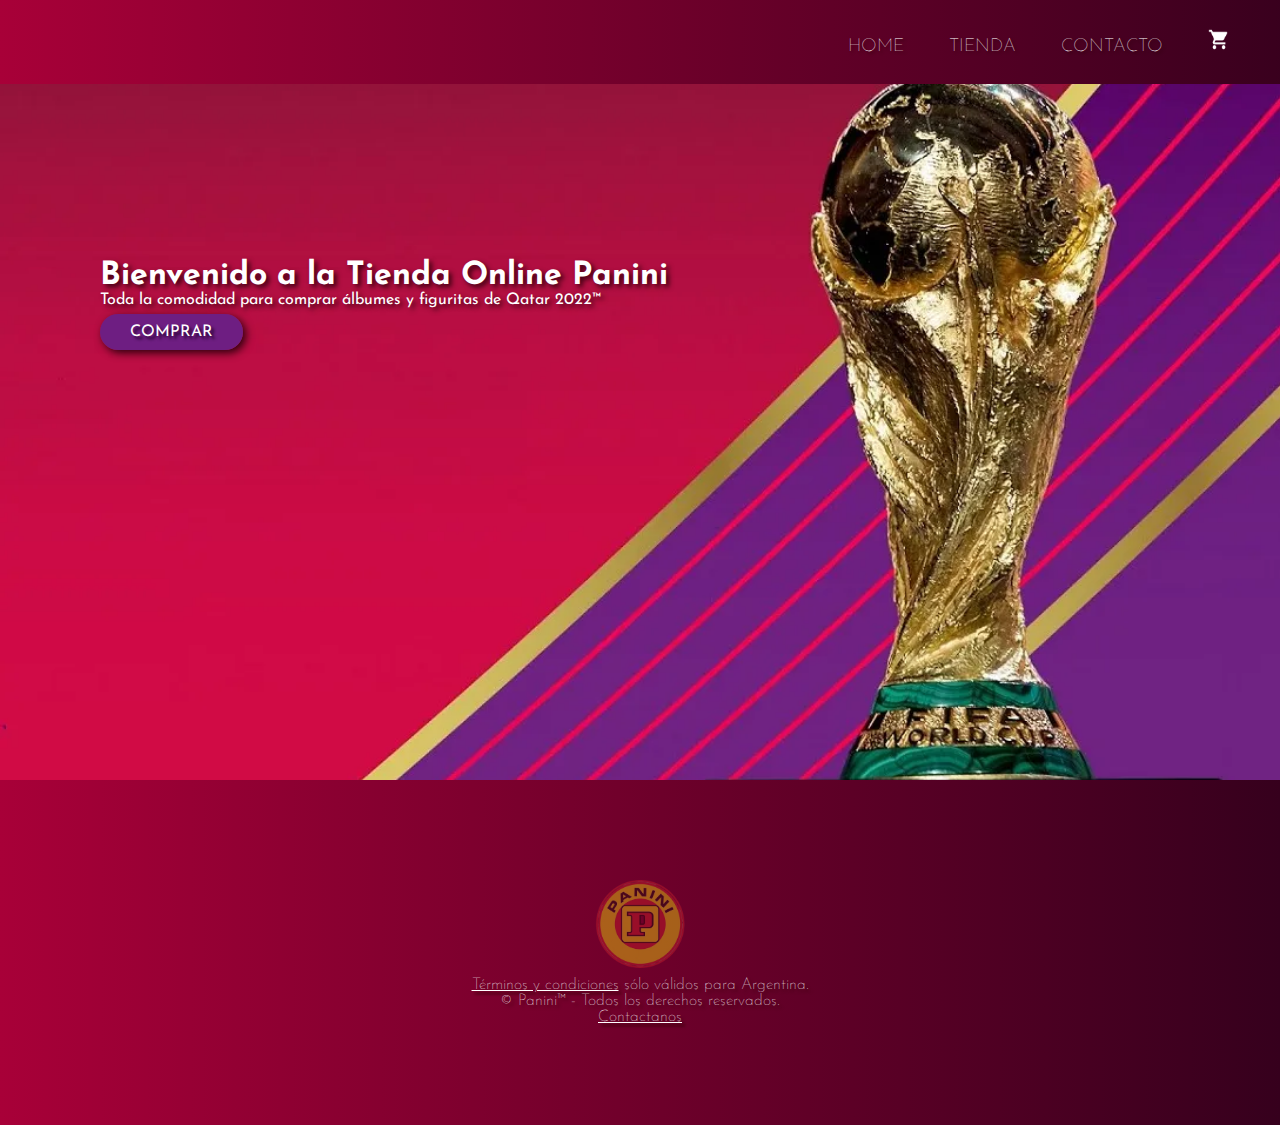
<file: index.html>
<!DOCTYPE html>
<html lang="en">

<head>
    <meta charset="UTF-8">
    <meta http-equiv="X-UA-Compatible" content="IE=edge">
    <meta name="viewport" content="width=device-width, initial-scale=1.0">
    <link rel="stylesheet" href="./css/style.css">
    <link rel="icon" href="./images/favic.png">
    <title>Panini</title>

    <!-- Fonts -->
    <link rel="preconnect" href="https://fonts.googleapis.com">
    <link rel="preconnect" href="https://fonts.gstatic.com" crossorigin>
    <link href="https://fonts.googleapis.com/css2?family=Josefin+Sans:wght@100;400&display=swap" rel="stylesheet">
</head>


<body>
    <div class="contenedor" id="fondoIndex">
        <!-- Header -->
        <div class="header">
            <nav class="menu">
                <a href="./index.html">HOME</a>
                <a href="./sections/tienda.html">TIENDA</a>
                <a href="./sections/contacto.html">CONTACTO</a>
                <a href=""><img src="./images/carrito.png" alt="Carrito"></a>
            </nav>   
        </div>

        <!-- Cuerpo -->
        <div class="cuerpo-index">
            <h1>Bienvenido a la Tienda Online Panini</h1>
            <p>Toda la comodidad para comprar álbumes y figuritas de Qatar 2022™</p><br>
            <a class="boton" href="./sections/tienda.html">COMPRAR</a>
        </div>

        <!-- Footer -->
        <div class="footer">
            <div>
                <a href="./index.html"><img src="./images/favic.png" alt="Logo panini"></a>
            </div>
            
            <div>
                <p><a href="./sections/terminos.html">Términos y condiciones</a> sólo válidos para Argentina.</p>
                <p>© Panini™ - Todos los derechos reservados.</p>
                <a href="./sections/contacto.html">Contactanos</a>
            </div>
        </div>
    </div>
</body>

</html>
</file>
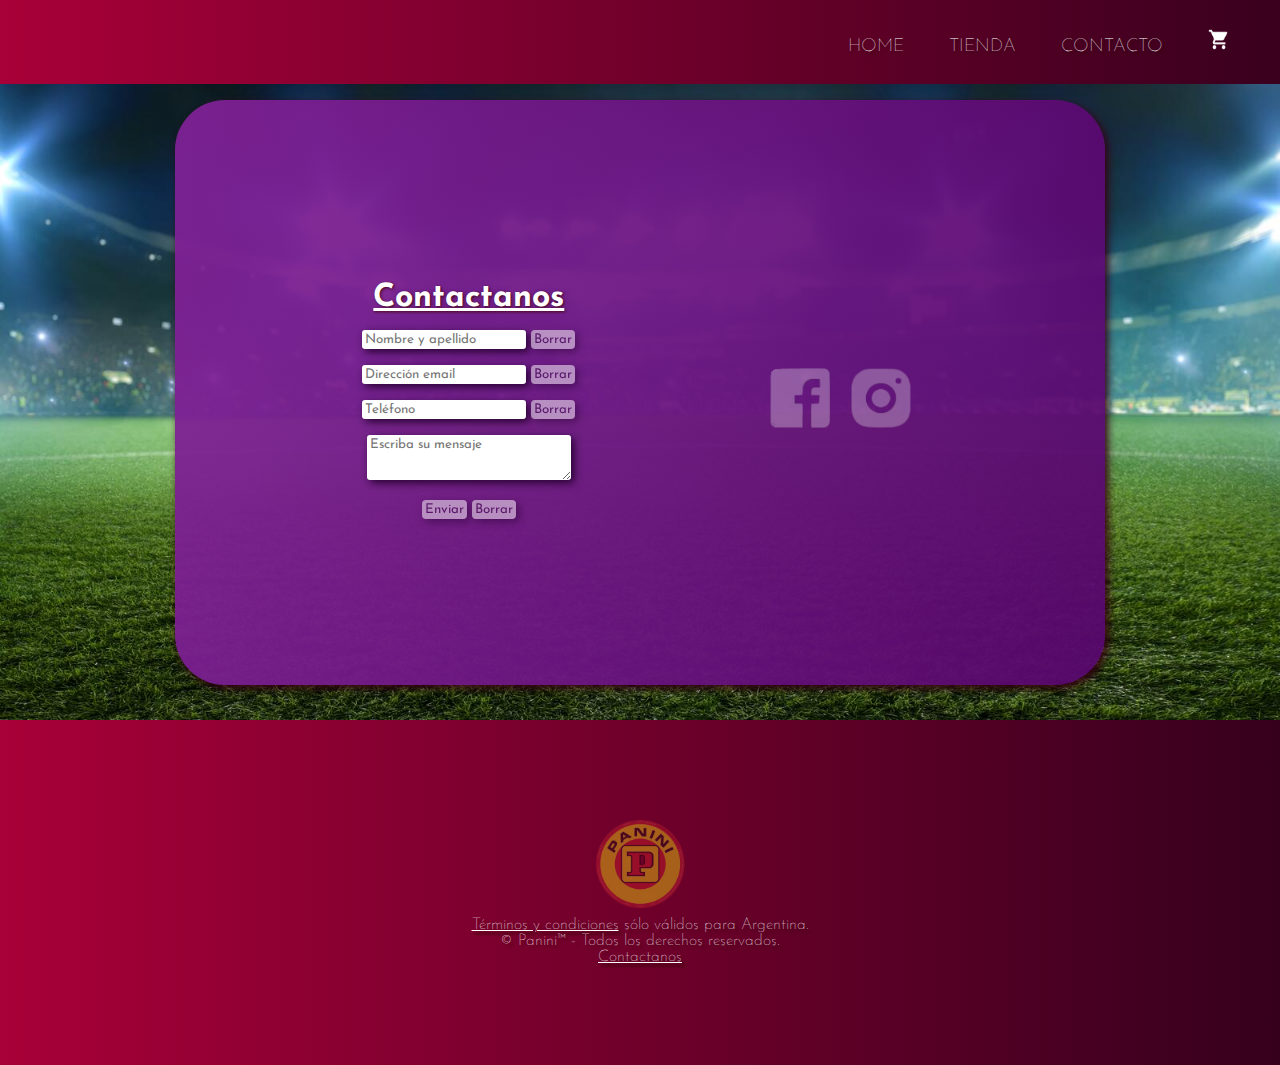
<file: sections/contacto.html>
<!DOCTYPE html>
<html lang="en">

<head>
    <meta charset="UTF-8">
    <meta http-equiv="X-UA-Compatible" content="IE=edge">
    <meta name="viewport" content="width=device-width, initial-scale=1.0">
    <link rel="stylesheet" href="../css/style.css">
    <link rel="icon" href="../images/favic.png">
    <title>Contacto</title>

    <!-- Fonts -->
    <link rel="preconnect" href="https://fonts.googleapis.com">
    <link rel="preconnect" href="https://fonts.gstatic.com" crossorigin>
    <link href="https://fonts.googleapis.com/css2?family=Josefin+Sans:wght@100;400&display=swap" rel="stylesheet">
</head>


<body>
    <div class="contenedor">
        <!-- Header -->
        <div class="header">
            <nav class="menu">
                <a href="../index.html">HOME</a>
                <a href="./tienda.html">TIENDA</a>
                <a href="./contacto.html">CONTACTO</a>
                <a href=""><img src="../images/carrito.png" alt="Carrito"></a>
            </nav>
        </div>

        <!-- Cuerpo -->
        <div class="cuerpo-contacto">
            <div class="divPrincipal">
                <div>
                    <h1>Contactanos</h1>
                    <form>
                        <br>
                        <input id="formularioContacto" type="text" name="nombre_apellido"
                            placeholder="Nombre y apellido" />
                        <input id="botonContacto" type="reset" value="Borrar">
                    </form>
                    <form>
                        <br>
                        <input id="formularioContacto" type="text" name="email" placeholder="Dirección email" />
                        <input id="botonContacto" type="reset" value="Borrar">
                    </form>
                    <form>
                        <br>
                        <input id="formularioContacto" type="text" name="telefono" placeholder="Teléfono" />
                        <input id="botonContacto" type="reset" value="Borrar">
                    </form>
                    <form>
                        <br><textarea id="formularioContacto" name="texto" rows="3" cols="25"
                            placeholder="Escriba su mensaje"></textarea><br><br>
                        <input id="botonContacto" type="submit" value="Enviar">
                        <input id="botonContacto" type="reset" value="Borrar">
                    </form>
                </div>
                <div>
                    <a href=""><img id="logo-insta" src="../images/face.png" alt="Logo facebook"></a>
                    <a href=""><img id="logo-face" src="../images/insta.png" alt="Logo instagram"></a>
                </div>
            </div>
        </div>

        <!-- Footer -->
        <div class="footer">
            <a href="../index.html"><img src="../images/favic.png" alt="Logo panini"></a>
            <p><a href="../sections/terminos.html">Términos y condiciones</a> sólo válidos para Argentina.</p>
            <p>© Panini™ - Todos los derechos reservados.</p>
            <a href="../sections/contacto.html">Contactanos</a>
        </div>
    </div>
</body>


</html>
</file>
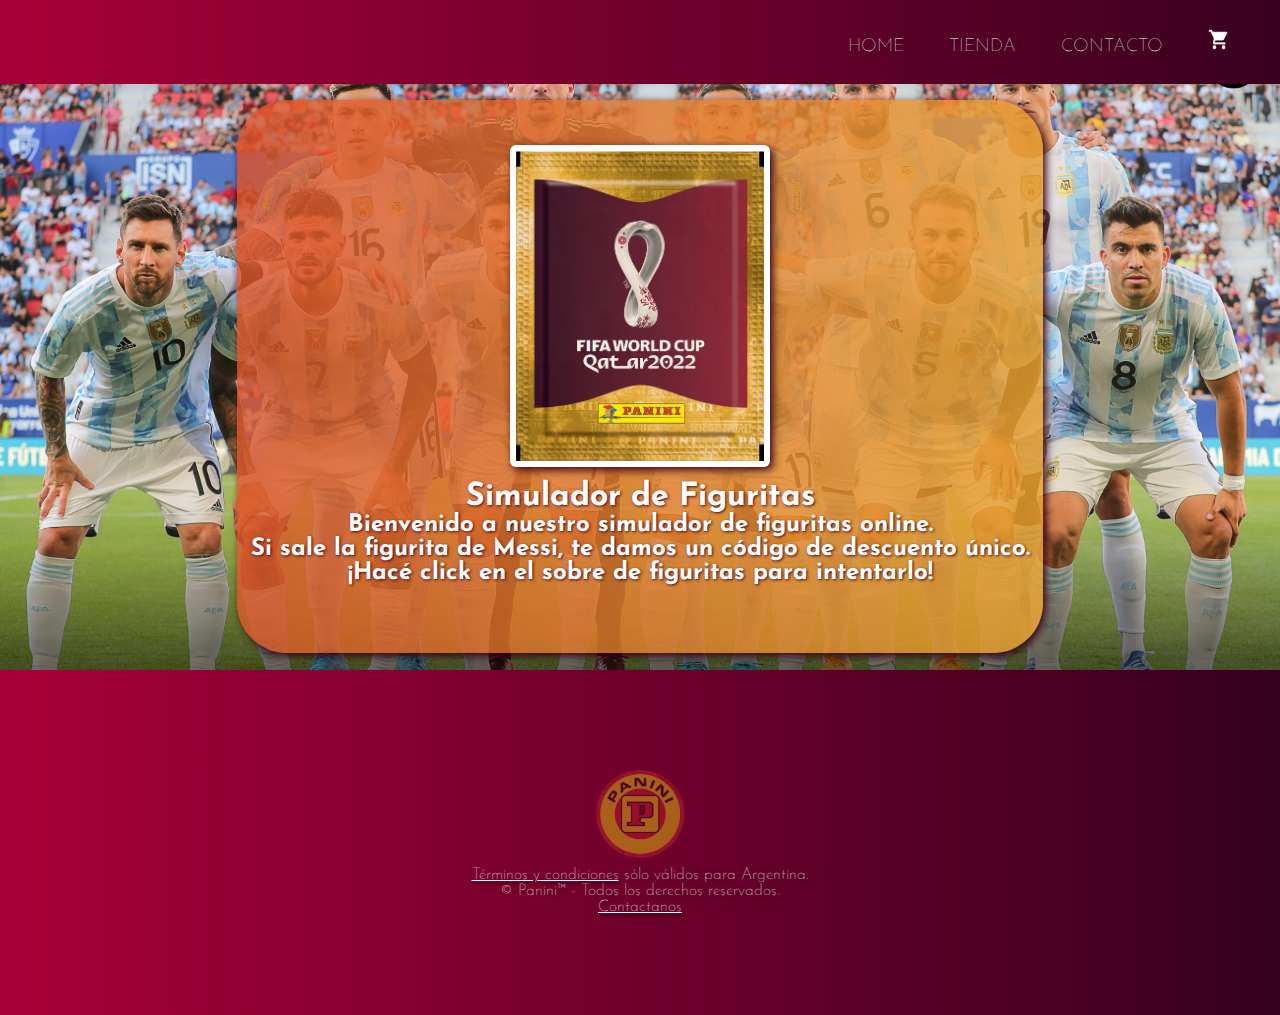
<file: sections/prevoucher.html>
<!DOCTYPE html>
<html lang="en">

<head>
    <meta charset="UTF-8">
    <meta http-equiv="X-UA-Compatible" content="IE=edge">
    <meta name="viewport" content="width=device-width, initial-scale=1.0">
    <link rel="stylesheet" href="../css/style.css">
    <link rel="icon" href="../images/favic.png">
    <title>Simulador</title>

    <!-- Fonts -->
    <link rel="preconnect" href="https://fonts.googleapis.com">
    <link rel="preconnect" href="https://fonts.gstatic.com" crossorigin>
    <link href="https://fonts.googleapis.com/css2?family=Josefin+Sans:wght@100;400&display=swap" rel="stylesheet">
</head>


<body>
    <div class="contenedor">
        <!-- Header -->
        <div class="header">
            <nav class="menu">
                <a href="../index.html">HOME</a>
                <a href="./tienda.html">TIENDA</a>
                <a href="./contacto.html">CONTACTO</a>
                <a href=""><img src="../images/carrito.png" alt="Carrito"></a>
            </nav>
        </div>

        <!-- Cuerpo -->
        <div class="cuerpoVoucher">
            <div class="simuladorVoucher">
                <a href="./voucher.html"><img class="img1" src="../images/figu0.jpg" alt="Figurita mundial"></a>
                <h1>Simulador de Figuritas</h1>
                <h2>Bienvenido a nuestro simulador de figuritas online. <br> Si sale la figurita de Messi, te damos un código de descuento único. <br>¡Hacé click en el sobre de figuritas para intentarlo! <br></h2><br>
            </div>
        </div>

        <!-- Footer -->
        <div class="footer">
            <a href="../index.html"><img src="../images/favic.png" alt="Logo panini"></a>
            <p><a href="../sections/terminos.html">Términos y condiciones</a> sólo válidos para Argentina.</p>
            <p>© Panini™ - Todos los derechos reservados.</p>
            <a href="../sections/contacto.html">Contactanos</a>
        </div>
    </div>
</body>


</html>
</file>
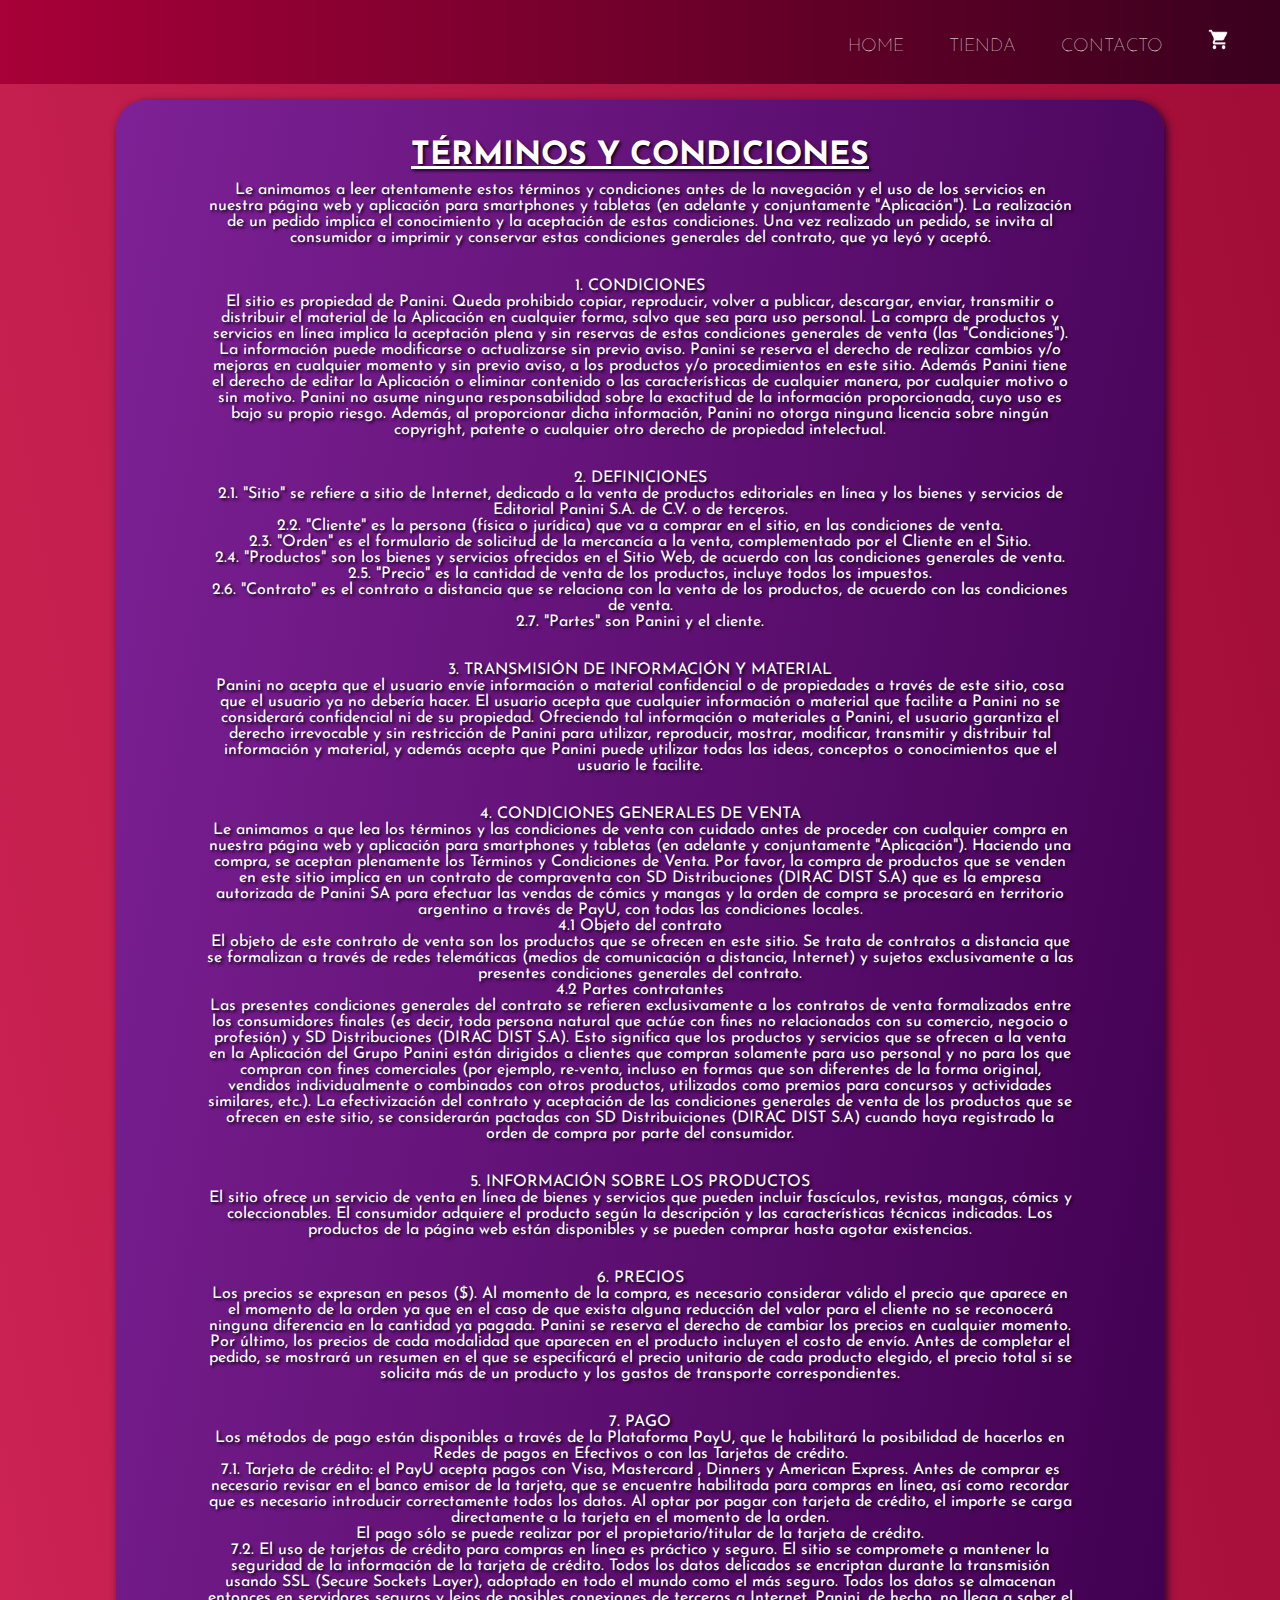
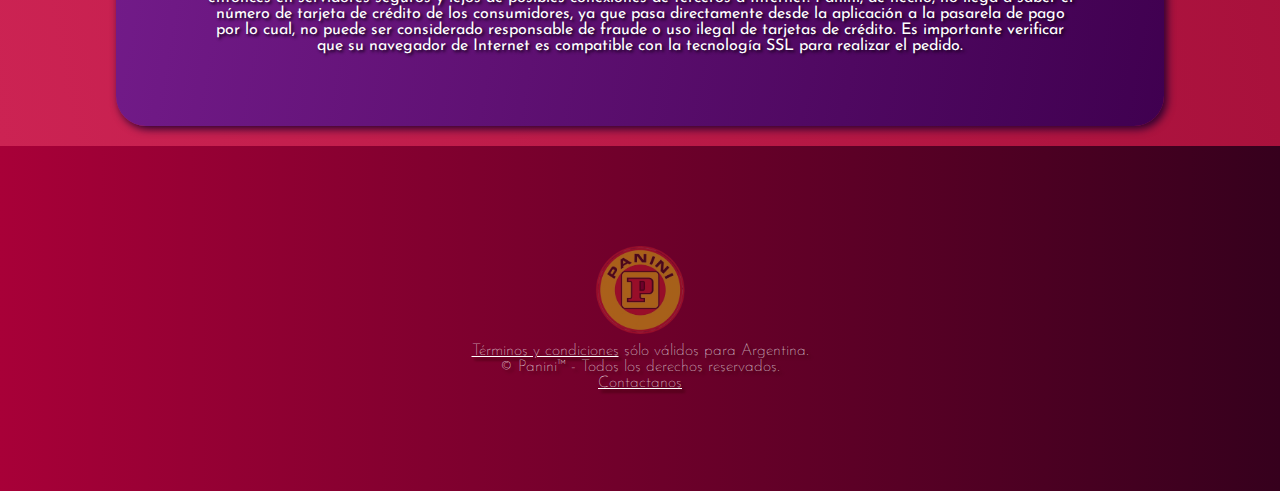
<file: sections/terminos.html>
<!DOCTYPE html>
<html lang="en">

<head>
    <meta charset="UTF-8">
    <meta http-equiv="X-UA-Compatible" content="IE=edge">
    <meta name="viewport" content="width=device-width, initial-scale=1.0">
    <link rel="stylesheet" href="../css/style.css">
    <link rel="icon" href="../images/favic.png">
    <title>Términos y condiciones</title>

    <!-- Fonts -->
    <link rel="preconnect" href="https://fonts.googleapis.com">
    <link rel="preconnect" href="https://fonts.gstatic.com" crossorigin>
    <link href="https://fonts.googleapis.com/css2?family=Josefin+Sans:wght@100;400&display=swap" rel="stylesheet">
</head>


<body>
    <div class="contenedor">
        <!-- Header -->
        <div class="header">
            <nav class="menu">
                <a href="../index.html">HOME</a>
                <a href="./tienda.html">TIENDA</a>
                <a href="./contacto.html">CONTACTO</a>
                <a href=""><img src="../images/carrito.png" alt="Carrito"></a>
            </nav>   
        </div>

        <!-- Cuerpo -->
        <div class="cuerpo-terminos">
            <div class="terminos">
                <h1>TÉRMINOS Y CONDICIONES</h1>
                <p> Le animamos a leer atentamente estos términos y condiciones antes de la navegación y el uso de los servicios en nuestra página web y aplicación para smartphones y tabletas (en adelante y conjuntamente "Aplicación"). La realización de un pedido implica el conocimiento y la aceptación de estas condiciones.
                    Una vez realizado un pedido, se invita al consumidor a imprimir y conservar estas condiciones generales del contrato, que ya leyó y aceptó.
                    <br><br><br>
                    1. CONDICIONES<br>
                    El sitio es propiedad de Panini. Queda prohibido copiar, reproducir, volver a publicar, descargar, enviar, transmitir o distribuir el material de la Aplicación en cualquier forma, salvo que sea para uso personal. La compra de productos y servicios en línea implica la aceptación plena y sin reservas de estas condiciones generales de venta (las "Condiciones"). 
                    
                    La información puede modificarse o actualizarse sin previo aviso. Panini se reserva el derecho de realizar cambios y/o mejoras en cualquier momento y sin previo aviso, a los productos y/o procedimientos en este sitio. Además Panini tiene el derecho de editar la Aplicación o eliminar contenido o las características de cualquier manera, por cualquier motivo o sin motivo. Panini no asume ninguna responsabilidad sobre la exactitud de la información proporcionada, cuyo uso es bajo su propio riesgo. Además, al proporcionar dicha información, Panini no otorga ninguna licencia sobre ningún copyright, patente o cualquier otro derecho de propiedad intelectual. 
                    <br><br><br>
                    2. DEFINICIONES<br>
                    2.1. "Sitio" se refiere a sitio de Internet, dedicado a la venta de productos editoriales en línea y los bienes y servicios de Editorial Panini S.A. de C.V. o de terceros.<br>
                    2.2. "Cliente" es la persona (física o jurídica) que va a comprar en el sitio, en las condiciones de venta.<br>
                    2.3. "Orden" es el formulario de solicitud de la mercancía a la venta, complementado por el Cliente en el Sitio.<br>
                    2.4. "Productos" son los bienes y servicios ofrecidos en el Sitio Web, de acuerdo con las condiciones generales de venta.<br>
                    2.5. "Precio" es la cantidad de venta de los productos, incluye todos los impuestos.<br>
                    2.6. "Contrato" es el contrato a distancia que se relaciona con la venta de los productos, de acuerdo con las condiciones de venta.<br>
                    2.7. "Partes" son Panini y el cliente.<br>
                    <br><br>
                    3. TRANSMISIÓN DE INFORMACIÓN Y MATERIAL<br>
                    Panini no acepta que el usuario envíe información o material confidencial o de propiedades a través de este sitio, cosa que el usuario ya no debería hacer. El usuario acepta que cualquier información o material que facilite a Panini no se considerará confidencial ni de su propiedad. Ofreciendo tal información o materiales a Panini, el usuario garantiza el derecho irrevocable y sin restricción de Panini para utilizar, reproducir, mostrar, modificar, transmitir y distribuir tal información y material, y además acepta que Panini puede utilizar todas las ideas, conceptos o conocimientos que el usuario le facilite.
                    <br><br><br>
                    4. CONDICIONES GENERALES DE VENTA<br>
                    Le animamos a que lea los términos y las condiciones de venta con cuidado antes de proceder con cualquier compra en nuestra página web y aplicación para smartphones y tabletas (en adelante y conjuntamente "Aplicación"). Haciendo una compra, se aceptan plenamente los Términos y Condiciones de Venta. 
                    
                    Por favor, la compra de productos que se venden en este sitio implica en un contrato de compraventa con SD Distribuciones (DIRAC DIST S.A) que es la empresa autorizada de Panini SA para efectuar las vendas de cómics y mangas  y la orden de compra se procesará en territorio argentino a través de PayU, con todas las condiciones locales. 
                    <br>
                    4.1 Objeto del contrato <br>
                    El objeto de este contrato de venta son los productos que se ofrecen en este sitio. Se trata de contratos a distancia que se formalizan a través de redes telemáticas (medios de comunicación a distancia, Internet) y sujetos exclusivamente a las presentes condiciones generales del contrato. 
                    <br>
                    4.2 Partes contratantes <br>
                    Las presentes condiciones generales del contrato se refieren exclusivamente a los contratos de venta formalizados entre los consumidores finales (es decir, toda persona natural que actúe con fines no relacionados con su comercio, negocio o profesión) y SD Distribuciones (DIRAC DIST S.A).
                    
                    Esto significa que los productos y servicios que se ofrecen a la venta en la Aplicación del Grupo Panini están dirigidos a clientes que compran solamente para uso personal y no para los que compran con fines comerciales (por ejemplo, re-venta, incluso en formas que son diferentes de la forma original, vendidos individualmente o combinados con otros productos, utilizados como premios para concursos y actividades similares, etc.).
                    
                    La efectivización del contrato y aceptación de las condiciones generales de venta de los productos que se ofrecen en este sitio, se considerarán pactadas con SD Distribuiciones (DIRAC DIST S.A) cuando haya registrado la orden de compra por parte del consumidor.
                    <br><br><br>
                    5. INFORMACIÓN SOBRE LOS PRODUCTOS <br>
                    El sitio ofrece un servicio de venta en línea de bienes y servicios que pueden incluir fascículos, revistas, mangas, cómics y coleccionables. El consumidor adquiere el producto según la descripción y las características técnicas indicadas. Los productos de la página web están disponibles y se pueden comprar hasta agotar existencias.
                    <br><br><br>
                    6. PRECIOS <br>
                    Los precios se expresan en pesos ($). Al momento de la compra, es necesario considerar válido el precio que aparece en el momento de la orden ya que en el caso de que exista alguna reducción del valor para el cliente no se reconocerá ninguna diferencia en la cantidad ya pagada. Panini se reserva el derecho de cambiar los precios en cualquier momento. Por último, los precios de cada modalidad que aparecen en el producto incluyen el costo de envío.
                    
                    Antes de completar el pedido, se mostrará un resumen en el que se especificará el precio unitario de cada producto elegido, el precio total si se solicita más de un producto y los gastos de transporte correspondientes. 
                    <br><br><br>
                    7. PAGO <br>
                    Los métodos de pago están disponibles a través de la Plataforma PayU, que le habilitará la posibilidad de hacerlos en Redes de pagos en Efectivos o con las Tarjetas de crédito.
                    <br>
                    7.1. Tarjeta de crédito: el PayU acepta pagos con Visa, Mastercard , Dinners y American Express. Antes de comprar es necesario revisar en el banco emisor de la tarjeta, que se encuentre habilitada para compras en línea, así como recordar que es necesario introducir correctamente todos los datos. Al optar por pagar con tarjeta de crédito, el importe se carga directamente a la tarjeta en el momento de la orden. <br>
                    El pago sólo se puede realizar por el propietario/titular de la tarjeta de crédito.
                    <br>
                    7.2. El uso de tarjetas de crédito para compras en línea es práctico y seguro. El sitio se compromete a mantener la seguridad de la información de la tarjeta de crédito. Todos los datos delicados se encriptan durante la transmisión usando SSL (Secure Sockets Layer), adoptado en todo el mundo como el más seguro. Todos los datos se almacenan entonces en servidores seguros y lejos de posibles conexiones de terceros a Internet. Panini, de hecho, no llega a saber el número de tarjeta de crédito de los consumidores, ya que pasa directamente desde la aplicación a la pasarela de pago por lo cual, no puede ser considerado responsable de fraude o uso ilegal de tarjetas de crédito. Es importante verificar que su navegador de Internet es compatible con la tecnología SSL para realizar el pedido.<br>
                    <br></p><br>
            </div>
        </div>

        <!-- Footer -->
        <div class="footer">
            <a href="../index.html"><img src="../images/favic.png" alt="Logo panini"></a>
            <p><a href="../sections/terminos.html">Términos y condiciones</a> sólo válidos para Argentina.</p>
            <p>© Panini™ - Todos los derechos reservados.</p>
            <a href="../sections/contacto.html">Contactanos</a>
        </div>
    </div>
</body>

</html>
</file>
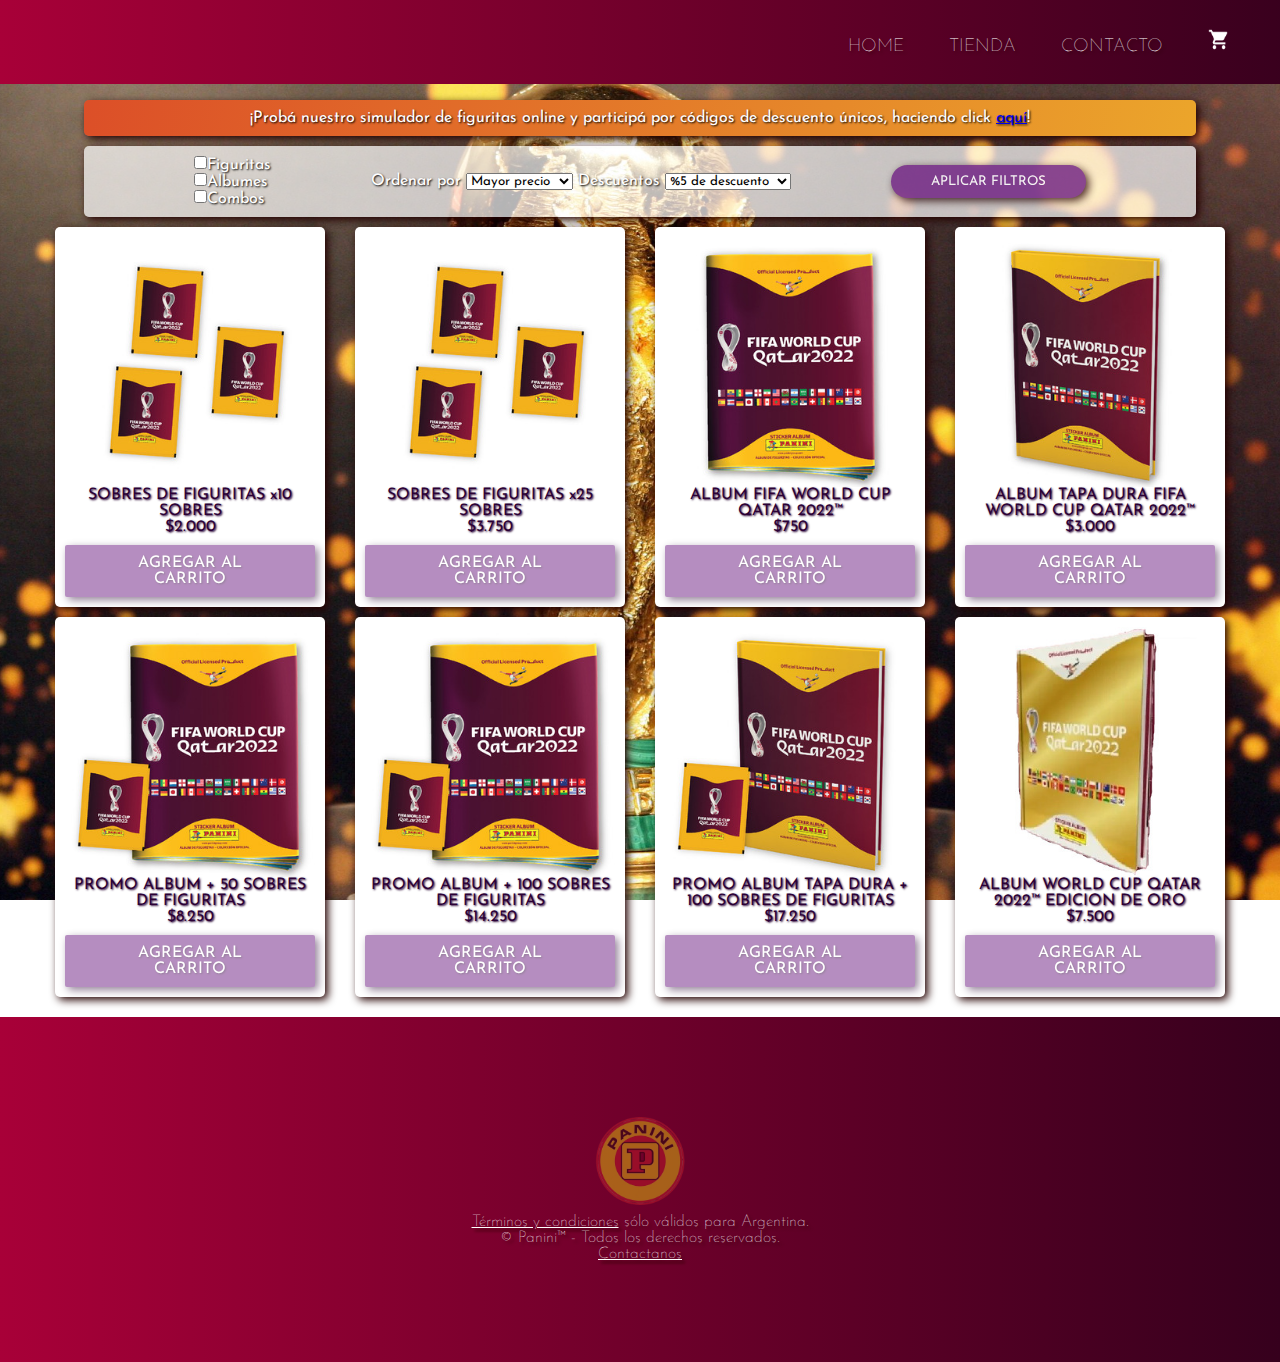
<file: sections/tienda.html>
<!DOCTYPE html>
<html lang="en">

<head>
    <meta charset="UTF-8">
    <meta http-equiv="X-UA-Compatible" content="IE=edge">
    <meta name="viewport" content="width=device-width, initial-scale=1.0">
    <link rel="stylesheet" href="../css/style.css">
    <link rel="icon" href="../images/favic.png">
    <title>Tienda</title>

    <!-- Fonts -->
    <link rel="preconnect" href="https://fonts.googleapis.com">
    <link rel="preconnect" href="https://fonts.gstatic.com" crossorigin>
    <link href="https://fonts.googleapis.com/css2?family=Josefin+Sans:wght@100;400&display=swap" rel="stylesheet">
</head>


<body>
    <div class="contenedor">
        <!-- Header -->
        <div class="header">
            <nav class="menu">
                <a href="../index.html">HOME</a>
                <a href="./tienda.html">TIENDA</a>
                <a href="./contacto.html">CONTACTO</a>
                <a href=""><img src="../images/carrito.png" alt="Carrito"></a>
            </nav>   
        </div>

        <!-- Cuerpo -->
        <div class="cuerpo-tienda">
            <!-- Voucher -->
            <div class="voucherBar">
                <p>¡Probá nuestro simulador de figuritas online y participá por códigos de descuento únicos, haciendo click <a href="./prevoucher.html">aquí</a>!</p>
            </div>

            <!-- Filtros -->
            <div class="menuFiltros">
                <div>
                    <label><input type="checkbox" id="cbox1" value="first_checkbox">Figuritas</label><br>
                    <label><input type="checkbox" id="cbox1" value="first_checkbox">Albumes</label><br>
                    <label><input type="checkbox" id="cbox1" value="first_checkbox">Combos</label><br>
                </div>
                <div id="labelFiltros">
                    <label for="lang">Ordenar por</label>
                    <select name="">
                        <option value="">Mayor precio</option>
                        <option value="">Menor precio</option>
                        <option value="">De la A a la Z</option>
                        <option value="">De la Z a la A</option>
                        <option value="">Mas antiguo</option>
                        <option value="">Mas reciente</option>
                    </select>
                    <label for="lang">Descuentos</label>
                    <select name="">
                        <option value="">%5 de descuento</option>
                        <option value="">%10 de descuento</option>
                        <option value="">%15 de descuento</option>
                    </select>
                </div>
                <div>
                    <input id="botonFiltros" type="submit" value="APLICAR FILTROS" />
                </div>
            </div>

            <!-- Articulos -->
            <div class="contenedorArticulos">
                <div class="articulo">
                    <img src="../images/sobres1.jpg" alt="Sobres figuritas">
                    <p>SOBRES DE FIGURITAS x10 SOBRES</p>
                    <p>$2.000</p>
                    <a href="">AGREGAR AL CARRITO</a>
                </div>
                <div class="articulo">
                    <img src="../images/sobres1.jpg" alt="Sobres figuritas">
                    <p>SOBRES DE FIGURITAS x25 SOBRES</p>
                    <p>$3.750</p>
                    <a href="">AGREGAR AL CARRITO</a>
                </div>
                <div class="articulo">
                    <img src="../images/album.jpg" alt="Sobres figuritas">
                    <p>ALBUM FIFA WORLD CUP QATAR 2022™</p>
                    <p>$750</p>
                    <a href="">AGREGAR AL CARRITO</a>
                </div>
                <div class="articulo">
                    <img src="../images/albumduro.jpg" alt="Sobres figuritas">
                    <p>ALBUM TAPA DURA FIFA WORLD CUP QATAR 2022™</p>
                    <p>$3.000</p>
                    <a href="">AGREGAR AL CARRITO</a>
                </div>
                <div class="articulo">
                    <img src="../images/albumfigus.jpg" alt="Sobres figuritas">
                    <p>PROMO ALBUM + 50 SOBRES DE FIGURITAS</p>
                    <p>$8.250</p>
                    <a href="">AGREGAR AL CARRITO</a>
                </div>
                <div class="articulo">
                    <img src="../images/albumfigus.jpg" alt="Sobres figuritas">
                    <p>PROMO ALBUM + 100 SOBRES DE FIGURITAS</p>
                    <p>$14.250</p>
                    <a href="">AGREGAR AL CARRITO</a>
                </div>
                <div class="articulo">
                    <img src="../images/albumdurofigus.jpg" alt="Sobres figuritas">
                    <p>PROMO ALBUM TAPA DURA + 100 SOBRES DE FIGURITAS</p>
                    <p>$17.250</p>
                    <a href="">AGREGAR AL CARRITO</a>
                </div>
                <div class="articulo">
                    <img src="../images/albumdorado.jpg" alt="Sobres figuritas">
                    <p>ALBUM WORLD CUP QATAR 2022™ EDICION DE ORO</p>
                    <p>$7.500</p>
                    <a href="">AGREGAR AL CARRITO</a>
                </div>
            </div>
        </div>

        <!-- Footer -->
        <div class="footer">
            <a href="../index.html"><img src="../images/favic.png" alt="Logo panini"></a>
            <p><a href="../sections/terminos.html">Términos y condiciones</a> sólo válidos para Argentina.</p>
            <p>© Panini™ - Todos los derechos reservados.</p>
            <a href="../sections/contacto.html">Contactanos</a>
        </div>
    </div>
</body>

</html>
</file>
<file: css/style.css>
/* --------------------------------------------------------------- */
*{
    padding: 0;
    margin: 0;
    font-family: 'Josefin Sans', sans-serif;
}
/* --------------------------------------------------------------- */



/* --------------------------------------------------------------- */
/*---------------             MAQUETADO             ---------------*/
.contenedor {
    display: grid;
    grid-template-columns: repeat(2, 1fr);
    grid-template-rows: repeat(3, auto);
    grid-template-areas: "header header"
                        "cuerpo cuerpo"
                        "footer footer";
}

.contenedor > div,
.contenedor .header, 
.contenedor .cuerpo, 
.contenedor .footer {
    background-color: white;
    padding: 20px;
}
/* --------------------------------------------------------------- */



/* --------------------------------------------------------------- */
/*---------------               HEADER              ---------------*/
.contenedor .header {
    grid-area: header;
    min-width: 100%;
    background: rgb(168,0,90);
    background: linear-gradient(90deg, rgb(168, 0, 56) 0%, rgb(54, 0, 29) 100%);
    color: white;
    position: fixed;    
    z-index: 1;
}

/* Logo panini */
.contenedor .header .logo img {
    float: left;
    max-width: 200px;
    opacity: 0.5;
}
.contenedor .header .logo img:hover {
    opacity: 1;
    transition: 0.8s;
}

/* Menu */
.contenedor .header .menu {
    padding-right: 50px;
    float: right;
}

.menu > a{
    display: inline-block;
    color: white;
    text-decoration: none;
    border-radius: 50px;
    padding: 8px 20px;
    font-size: 18px;
    font-weight: lighter;
    text-shadow: 2px 2px 3px rgb(37, 0, 0);
}
.menu > a:hover {
    background-color: rgb(151, 0, 81);
    border-radius: 50px;
    transition: 0.8s;
}

.menu img{
    max-width: 22.5px;
    filter: brightness(0) saturate(100%) invert(100%) sepia(0%) saturate(7500%) hue-rotate(117deg) brightness(109%) contrast(109%);
}
/* --------------------------------------------------------------- */



/* --------------------------------------------------------------- */
/*---------------               INDEX               ---------------*/
.contenedor .cuerpo-index {
    padding-left: 100px;
    background-image: url("../images/fondoindex.jpg");
    background-position: center;
    background-repeat: no-repeat;
    background-size: cover;
    grid-area: cuerpo;
    color: rgb(255, 255, 255);
    text-align: left;
    text-shadow: 3px 3px 5px rgb(58, 0, 16);
    margin-top: 80px;
    min-height: 660px;
    
}
.contenedor .cuerpo-index h1{
    margin-top: 160px;
}
/* --------------------------------------------------------------- */



/* --------------------------------------------------------------- */
/*---------------              TIENDA               ---------------*/
.contenedor .cuerpo-tienda {
    grid-area: cuerpo;
    background-image: url("../images/fondoshop.jpg");
    background-position: center;
    background-repeat: no-repeat;
    background-attachment: fixed;
    background-size: cover;
    color: rgb(255, 255, 255);
    text-shadow: 1px 1px 2px rgb(39, 0, 49);
    text-align: left;
    display: flex;
    flex-wrap: nowrap;
    flex-direction: column;
    justify-content: space-around;
    align-items: center;
    margin-top: 80px;
    min-height: 500px;
}

.contenedor .cuerpo-tienda .contenedorArticulos {
    color: rgb(255, 255, 255);
    text-shadow: 1px 1px 2px rgb(39, 0, 49);
    text-align: left;
    display: flex;
    flex-wrap: wrap;
    justify-content: space-around;
    max-width: 1200px;
}

/* Voucher Bar */
.contenedor .cuerpo-tienda .voucherBar{
    padding: 10px;
    min-width: 250px;
    width: 88%;
    max-width: 1150px;
    background: rgb(220,80,40);
    background: linear-gradient(100deg, rgb(220, 79, 40) 0%, rgb(235, 165, 43) 100%);
    border-radius: 5px;
    box-shadow: 3px 3px 8px rgb(36, 1, 1);
    text-shadow: 1px 1px 2px rgb(0, 0, 0);
    display: flex;
    justify-content: center;
    margin-bottom: 10px;
}

/* FILTROS */
.contenedor .cuerpo-tienda .menuFiltros{
    padding: 10px;
    min-width: 250px;
    width: 88%;
    max-width: 1150px;
    background: #ffffffb4;
    border-radius: 5px;
    box-shadow: 3px 3px 8px rgb(36, 1, 1);
    text-shadow: 1px 1px 2px rgb(0, 0, 0);
    display: flex;
    flex-direction: wrap;
    justify-content: space-evenly;
    align-items: center;
    flex-wrap: wrap;
}

#botonFiltros{
    text-decoration: none;
    border: none;
    color: white;
    box-shadow: 3px 3px 8px rgb(36, 1, 1);
    background-color: rgb(110,30,130);
    padding: 10px 40px;
    border-radius: 25px;
    opacity: 0.8;
}
#botonFiltros:hover{
    opacity: 1;
    transition: 0.8s;
}


/* ARTICULOS */
.contenedor .cuerpo-tienda .articulo {
    margin-top: 10px;
    text-align: center;
    background-color: white;
    color: rgb(43, 0, 54);
    padding: 10px;
    display: flex;
    flex-direction: column;
    align-items: center;
    max-width: 250px;
    border-radius: 5px;
    box-shadow: 3px 3px 8px rgb(36, 1, 1);
}

.contenedor .cuerpo-tienda .articulo a{
    text-decoration: none;
    color: white;
    margin-top: 10px;
    padding: 10px 35px;
    background-color: rgb(110,30,130);
    opacity: 0.5;
    border-radius: 2px;
    box-shadow: 3px 3px 8px rgb(39, 0, 49);
}
.contenedor .cuerpo-tienda .articulo a:hover{
    opacity: 1;
}

.contenedor .cuerpo-tienda img{
    width: 250px;
}

.boton {
    text-decoration: none;
    color: white;
    background-color: rgb(110,30,130);
    padding: 10px 30px;
    border-radius: 20px;
    box-shadow: 3px 3px 8px rgb(44, 0, 12);
    text-shadow: 3px 3px 3px rgb(37, 0, 46);
}
.boton:hover {
    background-color: rgb(181, 116, 197);
    transition: 0.8s;
}
/* --------------------------------------------------------------- */



/* --------------------------------------------------------------- */
/*---------------              VOUCHER              ---------------*/
.contenedor .cuerpoVoucher {
    grid-area: cuerpo;
    background: rgb(205, 15, 70);
    background: linear-gradient(800deg, rgb(204, 35, 83) 0%, rgb(189, 14, 63) 100%);
    background-image: url("../images/seleccion.jpg");
    background-position: center;
    background-repeat: no-repeat;
    background-size: cover;
    color: rgb(255, 255, 255);
    text-align: center;
    text-shadow: 2px 2px 3px rgb(54, 5, 66);
    display: flex;
    justify-content: center;
    margin-top: 80px;
    min-height: 500px;
    padding-bottom: 30px;
}

.contenedor .simuladorVoucher {
    text-align: center;
    width: 65%;
    height: 95%;
    border-radius: 50px;
    background: rgb(220,80,40);
    background: linear-gradient(100deg, rgba(220, 79, 40, 0.800) 0%, rgba(235, 165, 43, 0.800) 100%);
    text-shadow: 1px 1px 3px rgb(71, 7, 25);
    padding-top: 35px;
    box-shadow: 3px 3px 8px rgb(54, 0, 18);
    min-height: 500px;
    padding-bottom: 5px;
    display: flex;
    align-items: center;
    flex-direction: column;
    flex-wrap: nowrap;
}

.contenedor .simuladorVoucher img{
    height: 310px;
    box-shadow: 3px 3px 8px rgb(54, 0, 18);
    margin: 10px;
    background-color: white;
    padding: 6px;
    border-radius: 6px;
}
.contenedor .simuladorVoucher img:hover{
    transform: scale(1.04, 1.04);
    transition: 0.75s; 
}

#botonVoucher{
    text-decoration: none;
    border: none;
    color: white;
    box-shadow: 3px 3px 8px rgb(36, 1, 1);
    background-color: rgb(121, 0, 64);
    padding: 10px 40px;
    margin-top: 20px;
    border-radius: 25px;
    opacity: 0.7;
}
#botonVoucher:hover{
    opacity: 1;
    transition: 0.3s;
}
/* --------------------------------------------------------------- */



/* --------------------------------------------------------------- */
/*---------------              CONTACTO             ---------------*/
.contenedor .cuerpo-contacto {
    grid-area: cuerpo;
    background: rgb(205, 15, 70);
    background: linear-gradient(800deg, rgb(204, 35, 83) 0%, rgb(189, 14, 63) 100%);
    background-image: url("../images/fondocontacto.jpg");
    background-position: center;
    background-repeat: no-repeat;
    background-size: cover;
    color: rgb(255, 255, 255);
    text-shadow: 1px 1px 2px rgb(110,30,130);
    text-shadow: 1px 1px 3px rgb(110,30,130);
    display: flex;
    justify-content: center;
    margin-top: 80px;
    min-height: 600px;
    
}

.cuerpo-contacto .divPrincipal{
    background-color: white;
    text-align: center;
    width: 75%;
    height: 95%;
    border-radius: 50px;
    background: rgb(110,30,130);
    background: linear-gradient(100deg, rgba(127, 33, 150, 0.94) 0%, rgba(88, 6, 109, 0.94) 100%);
    text-shadow: 1px 1px 3px rgb(71, 7, 25);
    padding-top: 15px;
    display: flex;
    flex-direction: row;
    align-items: center;
    justify-content: space-evenly;
    flex-wrap: wrap;
    /* overflow: scroll; */
    box-shadow: 3px 3px 8px rgb(54, 0, 18);
}

.divPrincipal h1{
    text-decoration: underline;
}

/* IDS */
#logo-insta{
    max-width: 75px;
    opacity: 0.3;
    filter: invert(96%) sepia(100%) saturate(0%) hue-rotate(74deg) brightness(105%) contrast(104%);
    z-index: 2;
}
#logo-insta:hover{
    opacity: 1;
    transition: 0.8s;
}
#logo-face{
    max-width: 75px;
    opacity: 0.3;
    filter: invert(96%) sepia(100%) saturate(0%) hue-rotate(74deg) brightness(105%) contrast(104%);
    z-index: 2;
}
#logo-face:hover{
    opacity: 1;
    transition: 0.8s;
}
#formularioContacto{
    color: rgb(64, 14, 77);
    border-radius: 3px;
    border: none;
    text-decoration: none;
    padding: 3px;
    box-shadow: 3px 3px 8px rgb(39, 0, 49);
}
#botonContacto{
    color: rgb(64, 14, 77);
    background-color: white;
    border: none;
    text-decoration: none;
    border-radius: 4px;
    padding: 3px;
    opacity: 0.5;
    box-shadow: 3px 3px 8px rgb(39, 0, 49);
}
#botonContacto:hover{
    /* background-color: rgb(168, 0, 56);
    color: white; */
    opacity: 1;
}
/* --------------------------------------------------------------- */



/* --------------------------------------------------------------- */
/*---------------            TERMINOS               ---------------*/
.contenedor .cuerpo-terminos {
    grid-area: cuerpo;
    background: rgb(205, 15, 70);
    background: linear-gradient(800deg, rgb(204, 35, 83) 0%, rgb(161, 13, 55) 100%);
    color: rgb(255, 255, 255);
    text-shadow: 3px 3px 5px rgb(44, 0, 12);
    text-align: left;
    /* Experimental */
    margin-top: 80px;
    text-align: justify;
    display: flex;
    justify-content: center;
}

.contenedor .cuerpo-terminos .terminos{
    /* background-color: rgb(110,30,130); */
    background: rgb(110,30,130);
    background: linear-gradient(100deg, rgb(126, 33, 150) 0%, rgb(64, 0, 80) 100%);
    width: 70%;
    padding: 40px 90px;
    border-radius: 30px;
    box-shadow: 3px 3px 8px rgb(39, 0, 49);
    text-align: center;
    text-shadow: 2px 2px 3px rgb(23, 0, 29);
}

.terminos h1{
    padding-bottom: 10px;
    text-decoration: underline;
}
/* --------------------------------------------------------------- */



/* --------------------------------------------------------------- */
/*---------------             FOOTER                ---------------*/
.contenedor .footer {
    grid-area: footer;
    max-width: 100%;
    font-weight: lighter;
    text-shadow: 3px 3px 3px rgb(46, 0, 0);
    color: rgb(255, 255, 255);
    padding: 100px;
    background: rgb(110,30,130);
    background: linear-gradient(90deg, rgb(168, 0, 56) 0%, rgb(54, 0, 29) 100%);
    text-align: center;
    display: flex;
    flex-direction: column;
    justify-content: center;
}
.footer a{
    color: white;
}

.footer img{
    margin-bottom: 5px;
    max-width: 90px;
    opacity: 0.4;
}

.footer img:hover{
    opacity: 1;
    transition: 0.7s;
}
/* --------------------------------------------------------------- */




/* --------------------------------------------------------------- */
/*---------------               MediaQ              ---------------*/
@media screen and (max-width: 875px){
    #logo-insta{
        max-width: 50px;
    }
    #logo-face{
        max-width: 50px;
        
    }
}

@media screen and (max-width: 768px){
    .contenedor .header {
        display: flex;
        flex-direction: row;
        justify-content: center;
        flex-wrap: wrap;
        justify-items: center;
        
    }

    .contenedor .header .menu >a{
        font-size: 14px;
        padding: 10px 7px;
    }

    .contenedor .header .menu img {
        max-width: 18px;
    }

    .contenedor .cuerpo-index {
        padding: 60px;
    }
    .contenedor .cuerpo-index p,
                                h1{
        max-width: 320px;
    }

    .contenedor .simuladorVoucher{
        width: 95%;
    }

    .contenedor .simuladorVoucher img{
        max-width: 200px;
    }

    .cuerpo-contacto .divPrincipal{
        min-height: 470px;
        
    }
    .cuerpo-contacto div{
        min-width: 90%;
        min-height: 90%;
        
    }

    .contenedor .footer {
        font-size: 14px;
    }

    .contenedor .footer img{
        max-width: 70px;
    }


}

@media screen and (max-width: 380px){
    .contenedor .cuerpo-index p,
                                h1{
        max-width: 290px;
    }
}
/* --------------------------------------------------------------- */
</file>
